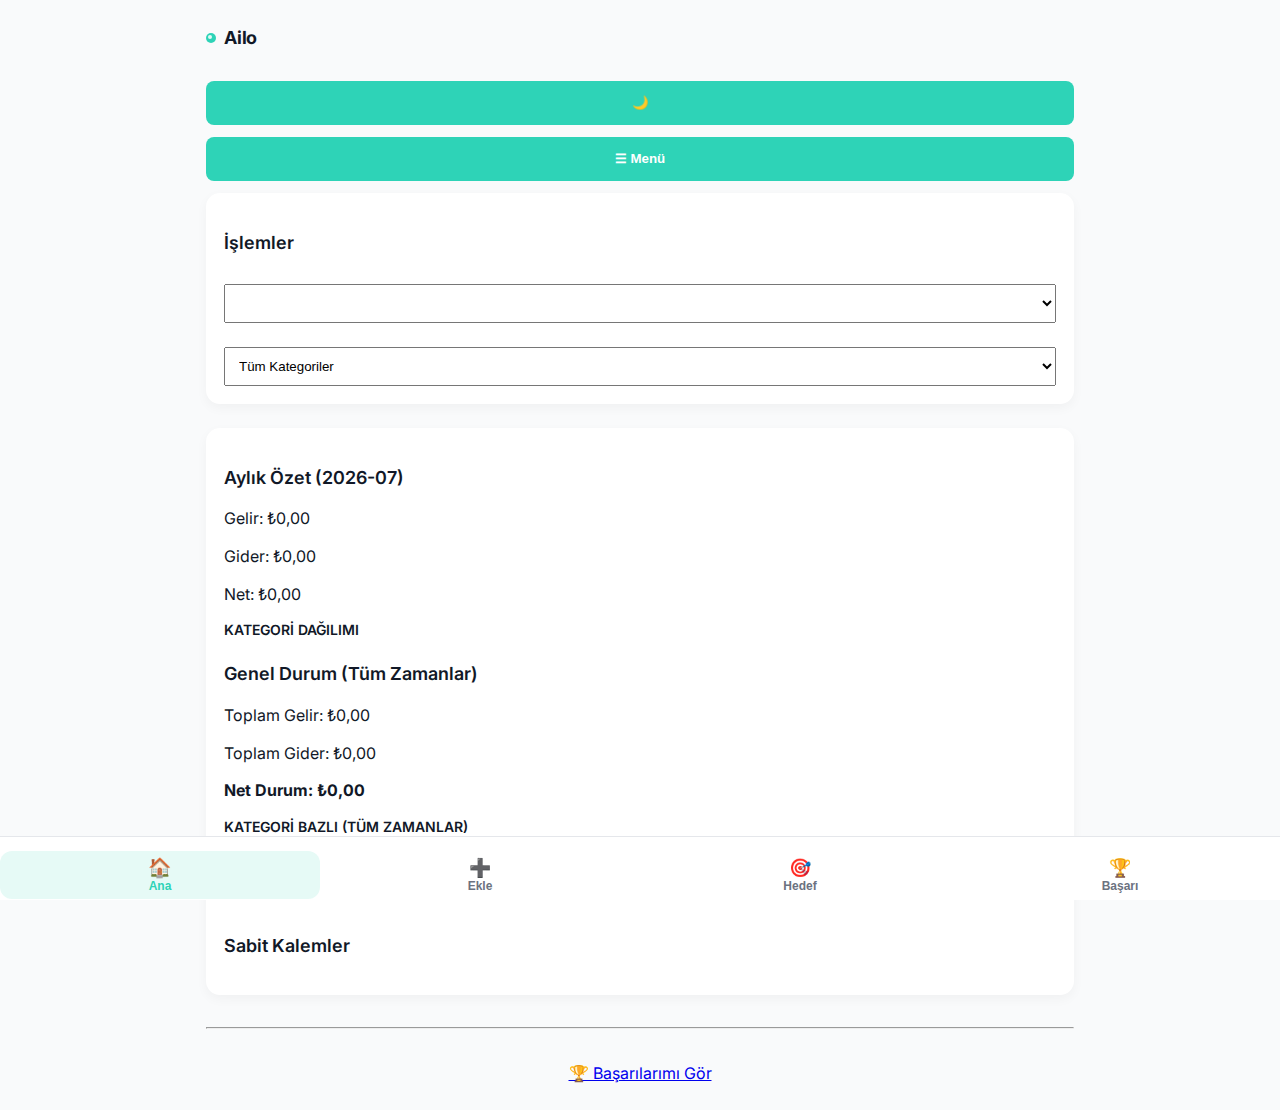
<file: index.html>
<!DOCTYPE html>
<html lang="tr">
<head>
  <meta charset="UTF-8">
  <title>Ailo</title>
  <link rel="stylesheet" href="style.css">
  <link rel="preconnect" href="https://fonts.googleapis.com">
  <link rel="preconnect" href="https://fonts.gstatic.com" crossorigin>
  <link href="https://fonts.googleapis.com/css2?family=Inter:wght@400;500;600;700&display=swap" rel="stylesheet">

</head>
<body>

<!-- =========================
     AILO LOGO
========================= -->
<div class="ailo-logo">
  <span class="ailo-mark"></span>
  <span class="ailo-text">Ailo</span>
</div>

<button id="themeToggle" aria-label="Tema değiştir">
  🌙
</button>

<!-- =========================
     VIEW CONTAINER
========================= -->
<main id="view-container">

<!-- =========================
     APP LOADER (FAZ-3 / ADIM-1)
========================= -->
<div id="app-loader" aria-hidden="false">
  <div class="app-loader-inner">
    <h1>Ailo</h1>
    <p class="text-muted">yükleniyor…</p>
  </div>
</div>

<button id="openDrawerBtn" style="margin-bottom: 12px;">
  ☰ Menü
</button>

<section class="view" data-view="add">
  <div class="card">
    <input type="number" id="amountInput" placeholder="₺ Tutar">
	<label>
	  <input type="checkbox" id="fixedInput">
	  Sabit kalem (her ay tekrar eder)
	</label>
    <input id="note" type="text" placeholder="Açıklama">
    <select id="type">
      <option value="income">Gelir</option>
      <option value="expense">Gider</option>
    </select>
	
	<select id="category">
	  <option value="Genel">Genel</option>
	  <option value="Maaş">Maaş</option>
	  <option value="Ek Kazanç">Ek Kazanç</option>
	  <option value="Market">Market</option>
	  <option value="Kira">Kira</option>
	  <option value="Fatura">Fatura</option>
	  <option value="Aidat">Aidat</option>
	  <option value="Diğer">Diğer</option>
	</select>

	
    <button onclick="addTransaction()">Ekle</button>
  </div>

<!-- =========================
     CATEGORY TIPS (PHASE-3)
========================= -->
<div class="card category-tips" id="categoryTips">
  <h4>💡 İpucu</h4>
  <p class="text-muted">
    Bir kategori seçtiğinde burada küçük öneriler göreceksin.
  </p>
</div>

</section>

<section class="view active" data-view="home">
  
  <!-- İşlemler kartı -->
  <div class="card">
	<h3>İşlemler</h3>

	<select id="monthFilter" onchange="changeMonth(this.value)">
	</select>

	<div id="list"></div>
	
	<select id="categoryFilter">
		<option value="all">Tüm Kategoriler</option>
	</select>

	
  </div>


  <!-- Aylık özet ve genel durum -->
  <div class="card">
  <h3 id="summaryTitle">Aylık Özet</h3>

  <p>Gelir: <span id="income" class="amount">0</span></p>
  <p>Gider: <span id="expense" class="amount">0</span></p>
  <p>Net: <span id="balance" class="amount">0</span></p>
  
  <h4>Kategori Dağılımı</h4>
  <ul id="categorySummary"></ul>
  
  <h3>Genel Durum (Tüm Zamanlar)</h3>

  <p>Toplam Gelir: <span id="overallIncome" class="amount"></span></p>
  <p>Toplam Gider: <span id="overallExpense" class="amount"></span></p>
  <p><strong>Net Durum: <span id="overallBalance" class="amount"></span></strong></p>

  <h4>Kategori Bazlı (Tüm Zamanlar)</h4>
  <ul id="overallCategorySummary"></ul>
  
  <!-- Top harcamalar -->
  <h4>Top 10 Harcama (Tüm Zamanlar)</h4>
  <ol id="topExpenses"></ol>
  
   <!-- Sabit kalemler -->
  <hr>
  <h3>Sabit Kalemler</h3>
  <ul id="fixedList"></ul>
</section>

  <hr>
<section class="view" data-view="goals">
  <h3>Tasarruf Hedefleri</h3>

  <input type="text" id="goalName" placeholder="Hedef adı">
  <input type="number" id="goalAmount" placeholder="Hedef tutar (₺)">
  <button id="addGoalBtn">Hedef Ekle</button>

  <ul id="goalsList"></ul>
  
  <div class="card">
  <h4>Hedefe Katkı Ekle</h4>

  <select id="goalSelect"></select>
  <input type="number" id="contributionAmount" placeholder="Katkı tutarı (₺)">
  <button id="addContributionBtn">Katkı Ekle</button>
  </div>
</section>

<section class="view" data-view="achievements">
  <div class="card">
    <h3>🏆 Başarılar</h3>
    <p class="text-muted">
      Bu bölüm Aşama-2’de aktif olacak.
    </p>
  </div>
</section>

  </div>
  
 <script src="js/helpers.js"></script>
 
 <script src="js/state.js"></script>
 
 <script src="js/transactions.js"></script>
 <script src="js/goals.js"></script>
 
 <script src="js/achievements.js"></script>
 
 <script src="js/ui.js"></script>
 
 <script src="js/app.js"></script> <!-- init -->


<div style="text-align:center; margin-top:20px;">
  <a href="achievements.html">🏆 Başarılarımı Gör</a>
</div>

</main>

<!-- =========================
     SIDE DRAWER (SKELETON)
========================= -->
<aside class="side-drawer" aria-hidden="true">
  <div class="side-drawer-header">
    <h3>Ailo</h3>
    <small>Kişisel Finans</small>
  </div>

  <nav class="side-drawer-nav">
    <a href="#">Ayarlar</a>
    <a href="#">Hakkında</a>
    <a href="#">Destek</a>
  </nav>
</aside>

<!-- =========================
     BOTTOM NAVIGATION
========================= -->
<nav class="bottom-nav">
  <button class="nav-item active" data-target="home">
    <span>🏠</span>
    <small>Ana</small>
  </button>

  <button class="nav-item" data-target="add">
    <span>➕</span>
    <small>Ekle</small>
  </button>

  <button class="nav-item" data-target="goals">
    <span>🎯</span>
    <small>Hedef</small>
  </button>

  <button class="nav-item" data-target="achievements">
    <span>🏆</span>
    <small>Başarı</small>
  </button>
</nav>

<!-- =========================
     DRAWER OVERLAY
========================= -->

<div class="drawer-overlay"></div>

</body>
</html>
</file>
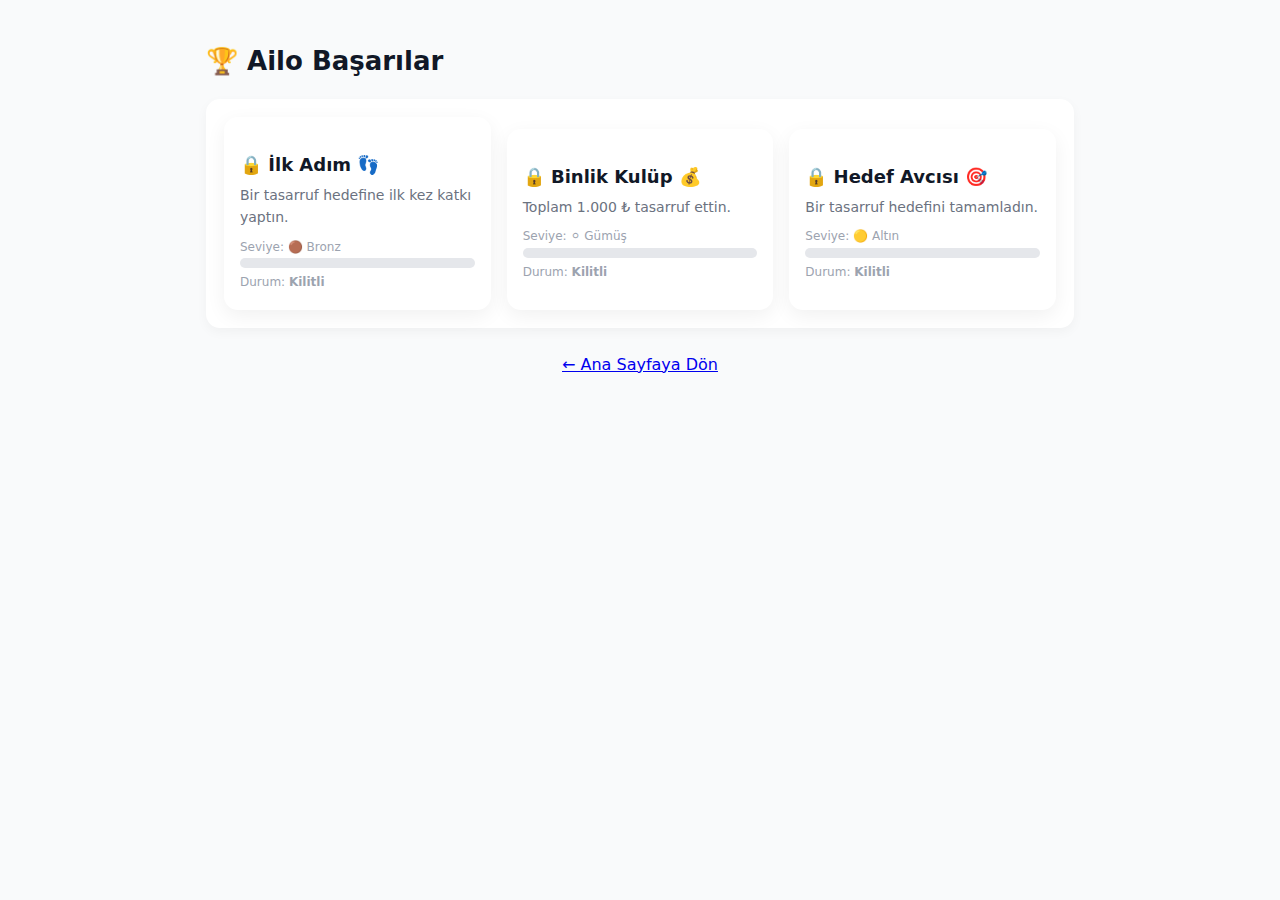
<file: achievements.html>
<!DOCTYPE html>
<html lang="tr">
<head>
  <meta charset="UTF-8">
  <title>Ailo – Başarılar</title>
  <link rel="stylesheet" href="style.css">
</head>
<body>

  <h1>🏆 Ailo Başarılar</h1>

  <div class="card achievement-grid" id="achievementList">
    <!-- Achievement’lar JS ile buraya gelecek -->
  </div>

  <div style="text-align:center; margin-top:20px;">
    <a href="index.html">← Ana Sayfaya Dön</a>
  </div>

  <script src="js/achievements.js"></script>
  <script src="js/achievements-page.js"></script>
</body>
</html>
</file>
<file: style.css>
/* =========================
   GLOBAL BOX SIZING FIX
========================= */

*,
*::before,
*::after {
  box-sizing: border-box;
}

/* =========================
   =========================
   ==== FAZ-1 (LOCKED) =====
   =========================
========================= */
  
/* =========================
   0. CSS VARIABLES (LOCKED)
========================= */

:root {
  --text-xs: 12px;
  --text-sm: 14px;
  --text-base: 16px;
  --text-lg: 18px;
  --text-xl: 22px;
  --text-2xl: 26px;

  /* Base */
  --bg: #F9FAFB;
  --card-bg: #FFFFFF;
  --text-main: #111827;
  --text-muted: #6B7280;
  --border-soft: #E5E7EB;

  /* Brand */
  --primary: #2ED3B7;

  /* Semantic */
  --income: #16A34A;
  --expense: #DC2626;
  --warning: #F59E0B;
}

/* =========================
   THEME: LIGHT (EXPLICIT)
========================= */

[data-theme="light"] {
  --bg: #F9FAFB;
  --card-bg: #FFFFFF;
  --text-main: #111827;
  --text-muted: #6B7280;
  --border-soft: #E5E7EB;

  --primary: #2ED3B7;

  --income: #16A34A;
  --expense: #DC2626;
  --warning: #F59E0B;
}

/* =========================
   THEME: DARK
========================= */

[data-theme="dark"] {
  --bg: #0F172A;          /* Ana arka plan */
  --card-bg: #111827;    /* Kart yüzeyi */
  --text-main: #E5E7EB;  /* Ana metin */
  --text-muted: #9CA3AF; /* İkincil metin */
  --border-soft: #1F2937;

  --primary: #2ED3B7;    /* Marka rengi AYNI */

  --income: #4ADE80;
  --expense: #F87171;
  --warning: #FBBF24;
}

/* =========================
   THEME SYSTEM
========================= */

body.dark {
  --bg: #0f172a;
  --card-bg: #111827;
  --text-main: #e5e7eb;
  --text-muted: #9ca3af;
  --border-soft: #1f2933;
}

/* =========================
   1. TYPOGRAPHY (LOCKED)
========================= */

body {
  font-family: "Inter", system-ui, -apple-system, BlinkMacSystemFont, sans-serif;
  font-size: var(--text-base);
  line-height: 1.6;
  background: var(--bg);
  color: var(--text-main);
}

h1 {
  font-size: var(--text-2xl);
  font-weight: 700;
  margin-bottom: 16px;
}

h2 {
  font-size: 22px;
  font-weight: 600;
}

h3 {
  font-size: var(--text-lg);
  font-weight: 600;
}

h4 {
  font-size: var(--text-sm);
  font-weight: 600;
  text-transform: uppercase;
}

p {
  margin: 6px 0;
}

small,
.text-muted {
  font-size: var(--text-xs);
  color: #9CA3AF;
}

/* =========================
   2. BASE LAYOUT (LOCKED)
========================= */

body {
  max-width: 900px;
  margin: 0 auto;
  padding: 24px 16px;
}

hr {
  height: 1px;
  background: var(--border-soft);
  margin: 24px 0;
}

/* =========================
   3. CORE COMPONENTS (LOCKED)
========================= */

.card {
  background: white;
  border-radius: 14px;
  padding: 18px;
  margin-bottom: 18px;
  box-shadow: 0 4px 12px rgba(0,0,0,0.04);
}

button {
  background-color: var(--primary);
  color: #ffffff;
  border: none;
  border-radius: 8px;
  font-weight: 600;
}

button:disabled {
  opacity: 0.6;
  cursor: not-allowed;
}

input, select, button {
  width: 100%;
  padding: 10px;
  margin-top: 12px;
}

/* =========================
   4. DATA VISUALS (LOCKED)
========================= */

.progress-container {
  width: 100%;
  height: 10px;
  background-color: var(--border-soft);
  border-radius: 999px;
  overflow: hidden;
}

.progress-fill {
  height: 100%;
  width: 0%;
  background-color: var(--primary, #2ED3B7);
  border-radius: 999px;
  transition: width 0.4s ease;
}

/* =========================
   5. ACHIEVEMENTS (LOCKED)
========================= */

.achievement-grid {
  display: grid;
  grid-template-columns: repeat(auto-fill, minmax(260px, 1fr));
  gap: 16px;
}

.achievement-card {
  border-radius: 14px;
  padding: 16px;
  box-shadow: 0 6px 20px rgba(0,0,0,0.06);
}

/* =========================
   =========================
   ======= FAZ-2 ===========
   =========================
========================= */

/* ===========================
   6. BOTTOM NAVIGATION (LOCKED)
=========================== */

.bottom-nav {
  position: fixed;
  bottom: 0;
  left: 0;
  right: 0;
  height: 64px;
  background: #ffffff;
  border-top: 1px solid var(--border-soft);
  display: flex;
  justify-content: space-around;
  align-items: center;
  z-index: 1000;
}

.nav-item {
  flex: 1;
  text-align: center;
  font-size: 12px;
  color: var(--text-muted);
  cursor: pointer;
  background: none;
  border: none;
}

.nav-item span {
  display: block;
  font-size: 18px;
}

.nav-item.active {
  color: var(--primary);
  font-weight: 600;
}

.nav-item.active span {
  transform: scale(1.05);
}

.bottom-nav .nav-item:active {
  background-color: rgba(46, 211, 183, 0.18);
  transform: scale(0.96);
}

.bottom-nav {
  padding-bottom: env(safe-area-inset-bottom);
}

/* =========================
   SCROLL BUFFER – 4.2
========================= */

@media (max-width: 768px) {
  body {
    padding-bottom: 96px; /* bottom nav + nefes */
  }
}

/* Bottom Nav Text Fix */

.bottom-nav .nav-item {
  color: var(--text-muted);
}

.bottom-nav .nav-item span,
.bottom-nav .nav-item small {
  color: inherit;
}

/* Hover */
.bottom-nav .nav-item:hover {
  color: var(--primary);
}

/* Active */
.bottom-nav .nav-item.active {
  color: var(--primary);
}

/* Bottom Nav Item Background Hover */

.bottom-nav .nav-item {
  padding: 6px 0;
  border-radius: 12px;
  transition:
    background-color 0.2s ease,
    color 0.2s ease;
}

/* Hover background */
.bottom-nav .nav-item:hover {
  background-color: rgba(46, 211, 183, 0.08);
}

/* Active background */
.bottom-nav .nav-item.active {
  background-color: rgba(46, 211, 183, 0.12);
}

/* ========================
   7. SIDE DRAWER (LOCKED)
======================== */

.side-drawer {
  position: fixed;
  top: 0;
  left: -260px;
  width: 260px;
  height: 100%;
  background: white;
  transition: left 0.3s ease;
  border-right: 1px solid var(--border-soft);
  box-shadow: 4px 0 12px rgba(0,0,0,0.08);
  padding: 20px;
  z-index: 1200;

  /* ŞU AN GİZLİ */
  transform: translateX(-100%);
}

.side-drawer-header {
  margin-bottom: 24px;
}

.side-drawer-header h3 {
  margin: 0;
}

.side-drawer-nav a {
  display: block;
  padding: 10px 0;
  color: var(--text-main);
  text-decoration: none;
  font-weight: 500;
}

.side-drawer-nav a:hover {
  color: var(--primary);
}

/* SIDE DRAWER — OPEN STATE */

.side-drawer.open {
  transform: translateX(0);
  left: 0;
}

/* DRAWER OVERLAY */

.drawer-overlay {
  position: fixed;
  inset: 0;
  background: rgba(0, 0, 0, 0.35);
  opacity: 0;
  pointer-events: none;
  transition: opacity 0.3s ease;
  z-index: 1100; /* drawer: 1200 */
}

/* OPEN STATE */

.drawer-overlay.open {
  opacity: 1;
  pointer-events: auto;
}

/* BODY SCROLL LOCK */

body.drawer-open {
  overflow: hidden;
  touch-action: none;
}

/* =========================
   8. MOBILE INTERACTIONS (LOCKED)
==========================*/

/* =========================
   TOUCH TARGET — BOTTOM NAV
========================= */

.bottom-nav .nav-item {
  min-width: 64px;
  min-height: 48px;
  display: flex;
  flex-direction: column;
  justify-content: center;
  align-items: center;
  touch-action: manipulation;
}

/* =========================
   TOUCH TARGET — ICON BUTTONS
========================= */

button[data-id],
button[data-goal],
.list-item button {
  min-width: 44px;
  min-height: 44px;
  display: inline-flex;
  align-items: center;
  justify-content: center;
  touch-action: manipulation;
}

/* =========================
   TOUCH TARGET — SIDE DRAWER
========================= */

.side-drawer-nav a {
  min-height: 44px;
  display: flex;
  align-items: center;
  padding: 12px 0;
}

/* =========================
   TAP FEEDBACK (MOBILE)
========================= */

@media (hover: none) {
  .nav-item:active,
  button:active {
    transform: scale(0.96);
    background-color: rgba(46, 211, 183, 0.18);
  }
}

/* =========================
   TOUCH TARGET SIZE
========================= */

button,
.nav-item,
.side-drawer-nav a {
  min-height: 44px;
}

.bottom-nav {
  touch-action: manipulation;
}

button,
.nav-item {
  -webkit-tap-highlight-color: transparent;
}

/* =====================
   9. SCROLL & LAYOUT (LOCKED)
======================*/

/* =========================
   SCROLL RHYTHM – 4.1
========================= */

.card + .card {
  margin-top: 8px;
}

.card > * + * {
  margin-top: 10px;
}

/* =========================
   SCROLL BEHAVIOR – 4.3
========================= */

html {
  scroll-behavior: smooth;
}

body {
  overscroll-behavior: contain;
}

/* =========================
   VISUAL RHYTHM – 4.4
========================= */

/* Büyük section araları */
.card {
  margin-bottom: 24px;
}

/* Card içi başlıklar biraz daha nefes alsın */
.card h3 {
  margin-bottom: 14px;
}

/* Uzun listelerde göz yormasın */
ul li {
  margin-bottom: 6px;
}

/* Bölüm geçişleri daha net olsun */
hr {
  margin: 32px 0;
}

.card > * + * {
  margin-top: 12px;
}

/* =========================
   =========================
   ======= FAZ-3 ===========
   =========================
========================= */

/* =========================
   FAZ-3 / ADIM-1
   APP LOADER
========================= */

#app-loader {
  position: fixed;
  inset: 0;
  background: var(--bg);
  display: flex;
  align-items: center;
  justify-content: center;
  z-index: 2000;
}

#app-loader[aria-hidden="true"] {
  display: none;
}

.app-loader-inner {
  text-align: center;
}

.app-loader-inner h1 {
  font-size: 32px;
  font-weight: 700;
  margin-bottom: 6px;
}

.app-loader-inner p {
  font-size: 14px;
  color: var(--text-muted);
}

/* ======================
   FAZ-3 / ADIM-2
   LOGO (BASE STRUCTURE)
====================== */

.ailo-logo {
  display: inline-flex;
  align-items: center;
  gap: 8px;
  font-weight: 700;
  font-size: 20px;
  color: var(--text-main);
  user-select: none;
}

.ailo-logo-icon {
  width: 10px;
  height: 10px;
  display: inline-block;
}

.ailo-logo-text {
  letter-spacing: -0.02em;
}

/* ======================
   LOGO POSITIONING
====================== */

.ailo-logo {
  margin-bottom: 16px;
}

@media (max-width: 640px) {
  .ailo-logo {
    font-size: 18px;
    margin-bottom: 12px;
  }
}

/* ======================
   LOGO ICON
====================== */

.ailo-logo {
  display: flex;
  align-items: center;
  gap: 8px;
}

.ailo-mark {
  width: 10px;
  height: 10px;
  background: var(--primary);
  border-radius: 50%;
  position: relative;
}

/* küçük “kesit” hissi */
.ailo-mark::after {
  content: "";
  position: absolute;
  top: 2px;
  left: 2px;
  width: 4px;
  height: 4px;
  background: white;
  border-radius: 50%;
  opacity: 0.85;
}

.ailo-text {
  font-weight: 700;
  letter-spacing: -0.01em;
}

/* ======================
   LOGO RESPONSIVE FIX
====================== */

@media (max-width: 480px) {
  .ailo-mark {
    width: 9px;
    height: 9px;
  }

  .ailo-text {
    font-size: 16px;
  }
}

@media (min-width: 768px) {
  .ailo-mark {
    width: 10px;
    height: 10px;
  }

  .ailo-text {
    font-size: 18px;
  }
}

/* =========================
   DARK THEME — POLISH
========================= */

body.dark {
  --bg: #0F172A;              /* Ana arka plan */
  --card-bg: #111827;        /* Kart yüzeyi */
  --border-soft: #1F2933;    /* Yumuşak sınırlar */
  --text-main: #E5E7EB;      /* Ana metin */
  --text-muted: #9CA3AF;     /* İkincil metin */
}

/* Kartlar */
body.dark .card {
  background: var(--card-bg);
  box-shadow: none; /* Dark theme'de gölge yerine katman hissi */
  border: 1px solid var(--border-soft);
}

/* Divider */
body.dark hr {
  background: var(--border-soft);
}

/* Input & Select */
body.dark input,
body.dark select {
  background: #020617;
  color: var(--text-main);
  border: 1px solid var(--border-soft);
}

/* Bottom nav */
body.dark .bottom-nav {
  background: #020617;
  border-top: 1px solid var(--border-soft);
}

/* ======================
   CATEGORY TIPS
====================== */

.category-tips {
  background: var(--card-bg);
  border-left: 4px solid var(--primary);
}

.category-tips h4 {
  margin-bottom: 6px;
}

.category-tips p {
  margin: 0;
  line-height: 1.5;
}

/* =========================
   VIEW VISIBILITY (v1.2-PHASE-1.1)
========================= */

.view {
  display: none;
}

.view.active {
  display: block;
}
</file>
